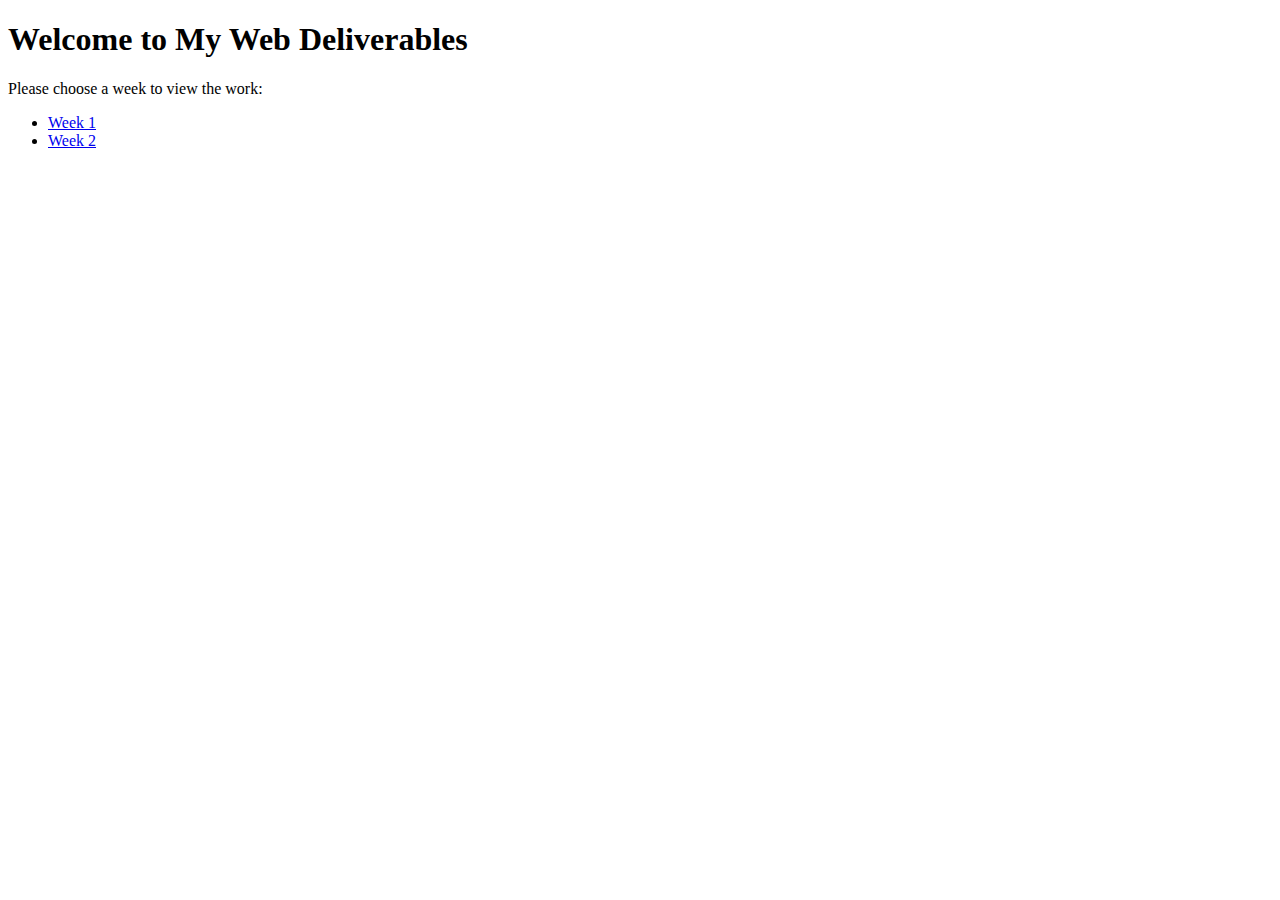
<file: index.html>
<!DOCTYPE html>
<html lang="en">
    <head>
        <meta charset="UTF-8" />
        <meta name="viewport" content="width=device-width, initial-scale=1" />
        <title>Project Weeks</title>
    </head>
    <body>
        <h1>Welcome to My Web Deliverables</h1>
        <p>Please choose a week to view the work:</p>
        <ul>
            <li><a href="week1-html-brand-page/index.html">Week 1</a></li>
            <li><a href="week2/index.html">Week 2</a></li>
        </ul>
    </body>
</html>
</file>
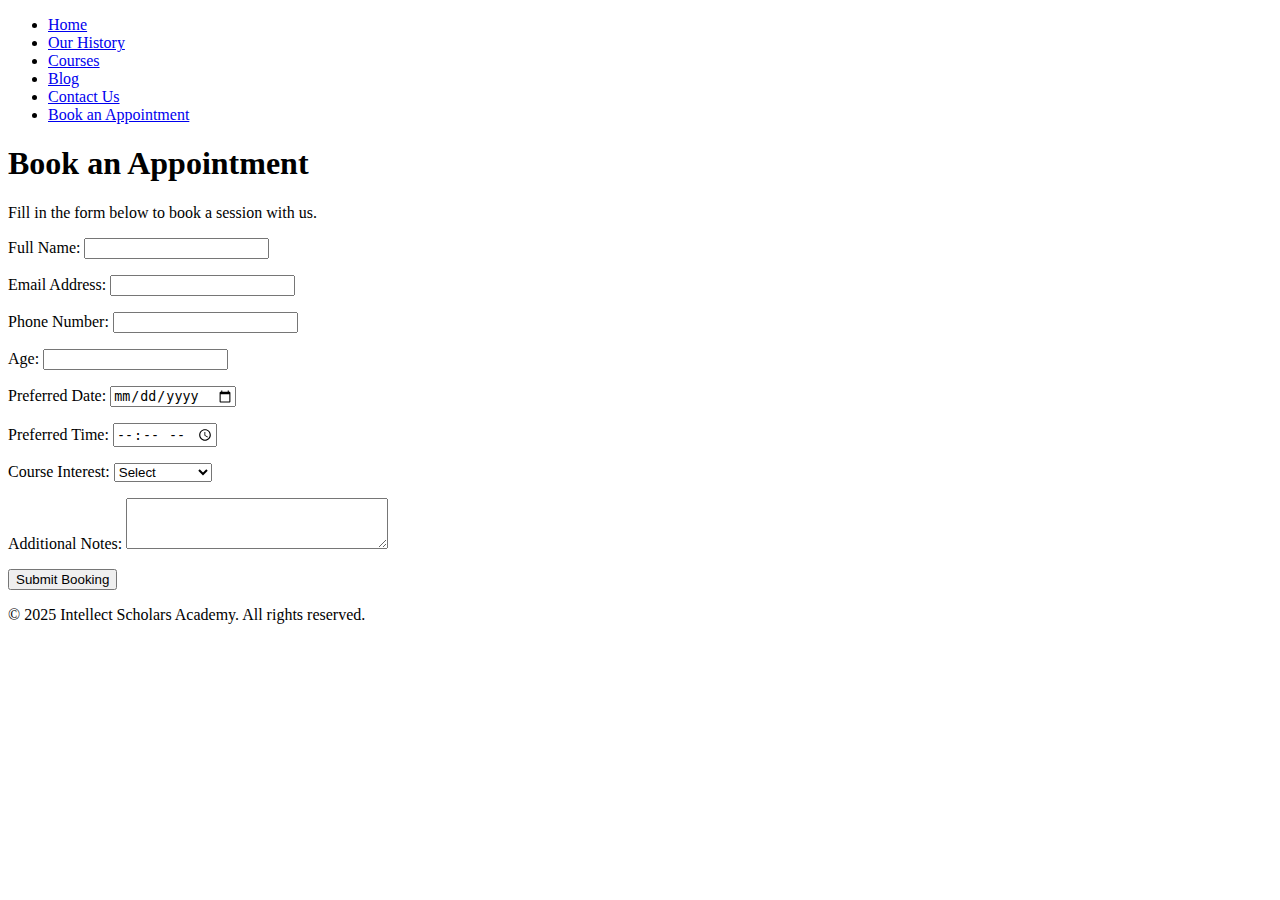
<file: week2/appointment.html>
<!DOCTYPE html>
<html lang="en">
    <head>
        <meta charset="UTF-8" />
        <meta name="viewport" content="width=device-width, initial-scale=1.0" />
        <title>Appointment - Intellect Scholars Academy</title>
    </head>
    <body>
        <nav>
            <ul>
                <li><a href="index.html">Home</a></li>
                <li><a href="index.html#our-history">Our History</a></li>
                <li><a href="index.html#courses">Courses</a></li>
                <li><a href="index.html#blog">Blog</a></li>
                <li><a href="index.html#contact-us">Contact Us</a></li>
                <li><a href="book.html">Book an Appointment</a></li>
            </ul>
        </nav>

        <header>
            <h1>Book an Appointment</h1>
            <p>Fill in the form below to book a session with us.</p>
        </header>

        <main>
            <form id="bookingForm" onsubmit="showMessage(event)">
                <p>
                    <label>Full Name: <input type="text" required /></label>
                </p>
                <p>
                    <label
                        >Email Address: <input type="email" required
                    /></label>
                </p>
                <p>
                    <label
                        >Phone Number: <input type="number" required
                    /></label>
                </p>
                <p>
                    <label>Age: <input type="number" /></label>
                </p>
                <p>
                    <label>Preferred Date: <input type="date" /></label>
                </p>
                <p>
                    <label>Preferred Time: <input type="time" /></label>
                </p>
                <p>
                    <label
                        >Course Interest:
                        <select required>
                            <option value="">Select</option>
                            <option value="math">Mathematics</option>
                            <option value="science">Science</option>
                            <option value="literature">Literature</option>
                            <option value="art">Art</option>
                        </select>
                    </label>
                </p>
                <p>
                    <label
                        >Additional Notes:
                        <textarea rows="3" cols="30"></textarea>
                    </label>
                </p>
                <p><input type="submit" value="Submit Booking" /></p>
            </form>

            <p id="confirmation" style="display: none; color: green">
                Thank you! Your booking has been submitted.
            </p>
        </main>

        <footer>
            <p>&copy; 2025 Intellect Scholars Academy. All rights reserved.</p>
        </footer>

        <script>
            function showMessage(event) {
                event.preventDefault();
                alert("Thank you! Your booking has been submitted.");
                document.getElementById("bookingForm").reset();
            }
        </script>
    </body>
</html>
</file>
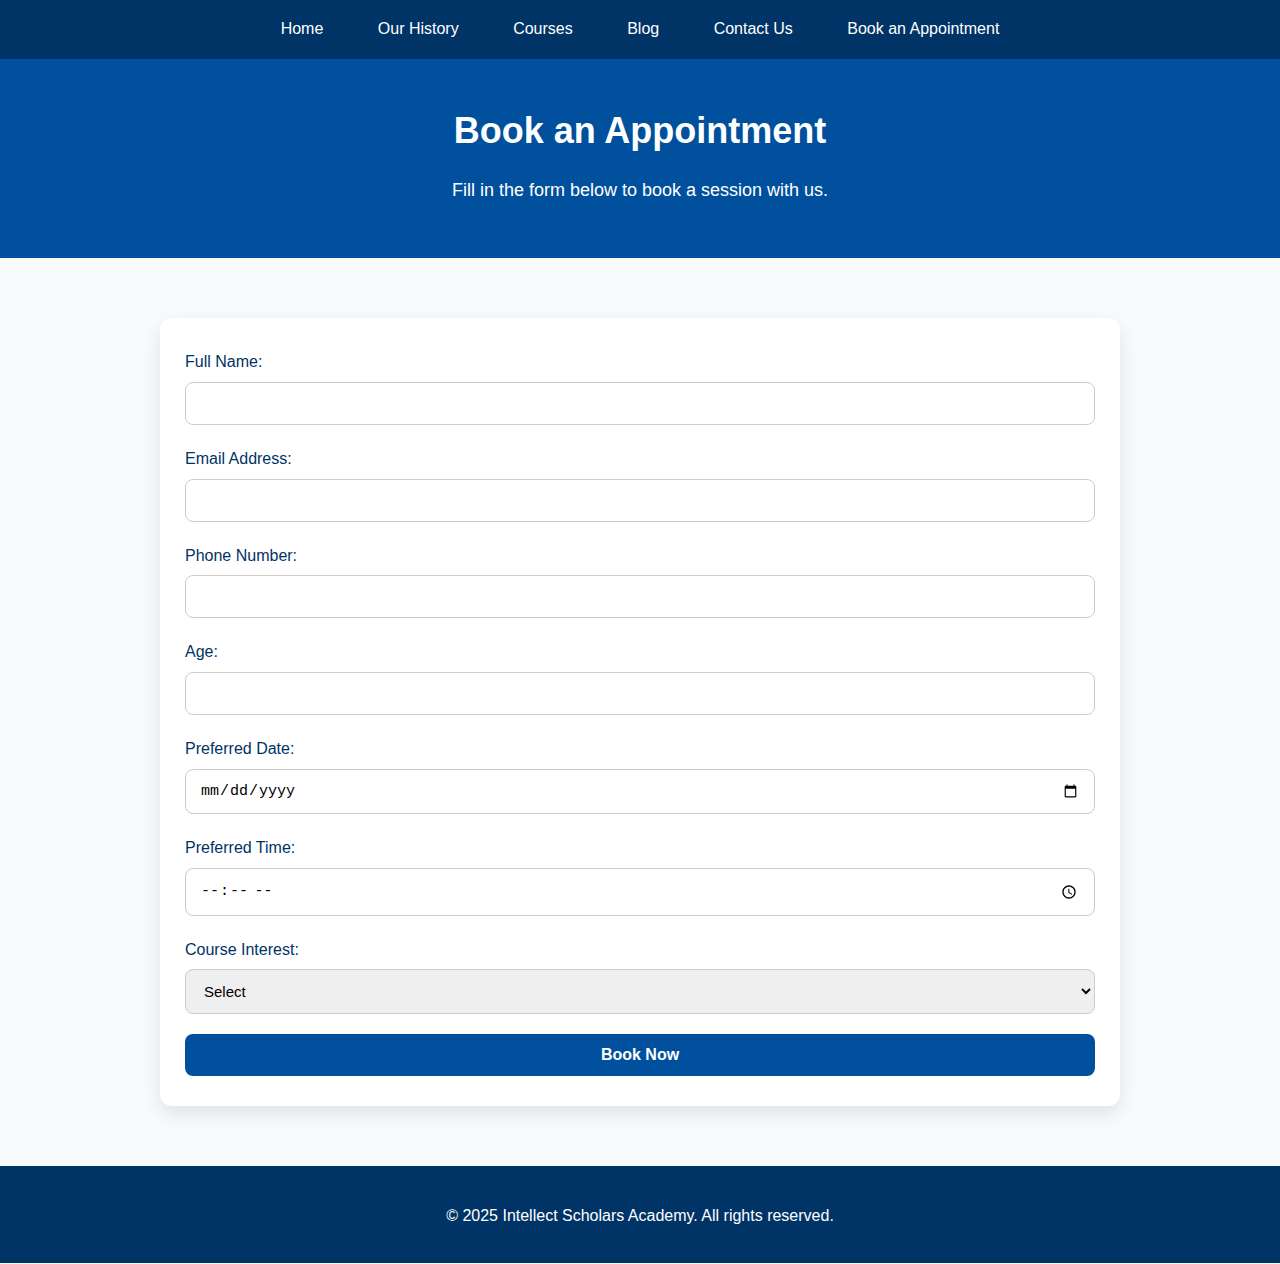
<file: week3/appointment.html>
<!DOCTYPE html>
<html lang="en">
    <head>
        <meta charset="UTF-8" />
        <meta name="viewport" content="width=device-width, initial-scale=1.0" />
        <link rel="stylesheet" href="style.css" />
        <title>Appointment - Intellect Scholars Academy</title>
    </head>
    <body>
        <nav>
            <ul>
                <li><a href="index.html">Home</a></li>
                <li><a href="index.html#our-history">Our History</a></li>
                <li><a href="index.html#courses">Courses</a></li>
                <li><a href="index.html#blog">Blog</a></li>
                <li><a href="index.html#contact-us">Contact Us</a></li>
                <li><a href="appointment.html">Book an Appointment</a></li>
            </ul>
        </nav>

        <header>
            <h1>Book an Appointment</h1>
            <p>Fill in the form below to book a session with us.</p>
        </header>

        <main>
            <form id="bookingForm" onsubmit="showMessage(event)">
                <div class="form-group">
                    <label for="name">Full Name:</label>
                    <input type="text" id="name" required />
                </div>

                <div class="form-group">
                    <label for="email">Email Address:</label>
                    <input type="email" id="email" required />
                </div>

                <div class="form-group">
                    <label for="phone">Phone Number:</label>
                    <input type="tel" id="phone" required />
                </div>

                <div class="form-group">
                    <label for="age">Age:</label>
                    <input type="number" id="age" />
                </div>

                <div class="form-group">
                    <label for="date">Preferred Date:</label>
                    <input type="date" id="date" />
                </div>

                <div class="form-group">
                    <label for="time">Preferred Time:</label>
                    <input type="time" id="time" />
                </div>

                <div class="form-group">
                    <label for="course">Course Interest:</label>
                    <select id="course" required>
                        <option value="">Select</option>
                        <option value="math">Mathematics</option>
                        <option value="science">Science</option>
                        <option value="literature">Literature</option>
                    </select>
                </div>

                <button type="submit">Book Now</button>
            </form>
        </main>

        <footer>
            <p>&copy; 2025 Intellect Scholars Academy. All rights reserved.</p>
        </footer>

        <script>
            function showMessage(event) {
                event.preventDefault();
                alert("Thank you! Your booking has been submitted.");
                document.getElementById("bookingForm").reset();
            }
        </script>
    </body>
</html>
</file>
<file: week3/style.css>
/* Base style */
body {
    margin: 0;
    padding: 0;
    font-family: "Inter", Tahoma, Geneva, Verdana, sans-serif;
    background-color: #f9fafb;
    color: #2c3e50;
    line-height: 1.8;
}

/* Navigation */
nav {
    background-color: #003366;
    padding: 15px 0;
}

nav ul {
    list-style: none;
    margin: 0;
    padding: 0;
    text-align: center;
}

nav ul li {
    display: inline;
    margin: 0 25px;
}

nav ul li a {
    color: #ffffff;
    text-decoration: none;
    font-weight: 500;
    font-size: 16px;
    transition: color 0.3s ease;
}

nav ul li a:hover {
    text-decoration: underline;
    color: #ffcc00;
}

/* Header */
header {
    background-color: #00509e;
    color: #fff;
    padding: 40px 20px;
    text-align: center;
}

header h1 {
    margin: 0;
    font-size: 36px;
}

header p {
    font-size: 18px;
    margin-top: 10px;
    font-weight: 300;
}

/* Main Content Wrapper */
main {
    max-width: 960px;
    margin: 60px auto;
    padding: 0 20px;
}

/* Headings */
main h2 {
    color: #003366;
    border-bottom: 2px solid #003366;
    padding-bottom: 5px;
    margin-bottom: 15px;
}

main h3 {
    color: #004080;
    margin-top: 30px;
    margin-bottom: 10px;
    font-size: 20px;
}

/* Paragraphs and Lists */
p,
li {
    font-size: 16px;
    margin-bottom: 12px;
}

/* Image */
img {
    width: 100%;
    max-width: 350px;
    margin: 15px 0;
    border-radius: 5px;
    border: 1px solid #ccc;
}

/* Appointment Form */
form {
    background-color: #ffffff;
    border-radius: 12px;
    box-shadow: 0 8px 20px rgba(0, 0, 0, 0.1);
    padding: 30px 25px;
    margin-top: 20px;
    display: flex;
    flex-direction: column;
    gap: 20px;
}

/* Form group layout */
.form-group {
    display: flex;
    flex-direction: column;
}

/* Label styling */
.form-group label {
    font-weight: 500;
    color: #003366;
    margin-bottom: 5px;
}

/* Input, select fields */
input,
select {
    padding: 12px 14px;
    font-size: 15px;
    border: 1px solid #ccc;
    border-radius: 8px;
    outline: none;
    transition: border 0.3s ease, box-shadow 0.3s ease;
}

input:focus,
select:focus {
    border-color: #00509e;
    box-shadow: 0 0 0 3px rgba(0, 80, 158, 0.15);
}

/* Button */
button[type="submit"] {
    background-color: #00509e;
    color: white;
    font-size: 16px;
    padding: 12px 20px;
    border: none;
    border-radius: 8px;
    cursor: pointer;
    font-weight: 600;
    transition: background-color 0.3s ease, transform 0.2s ease;
}

button[type="submit"]:hover {
    background-color: #003366;
    transform: scale(1.02);
}

/* Footer */
footer {
    background-color: #003366;
    color: #fff;
    text-align: center;
    padding: 20px 10px;
    font-size: 14px;
    margin-top: 60px;
}

footer a {
    color: #ffcc00;
    text-decoration: none;
}

footer a:hover {
    text-decoration: underline;
}
</file>
